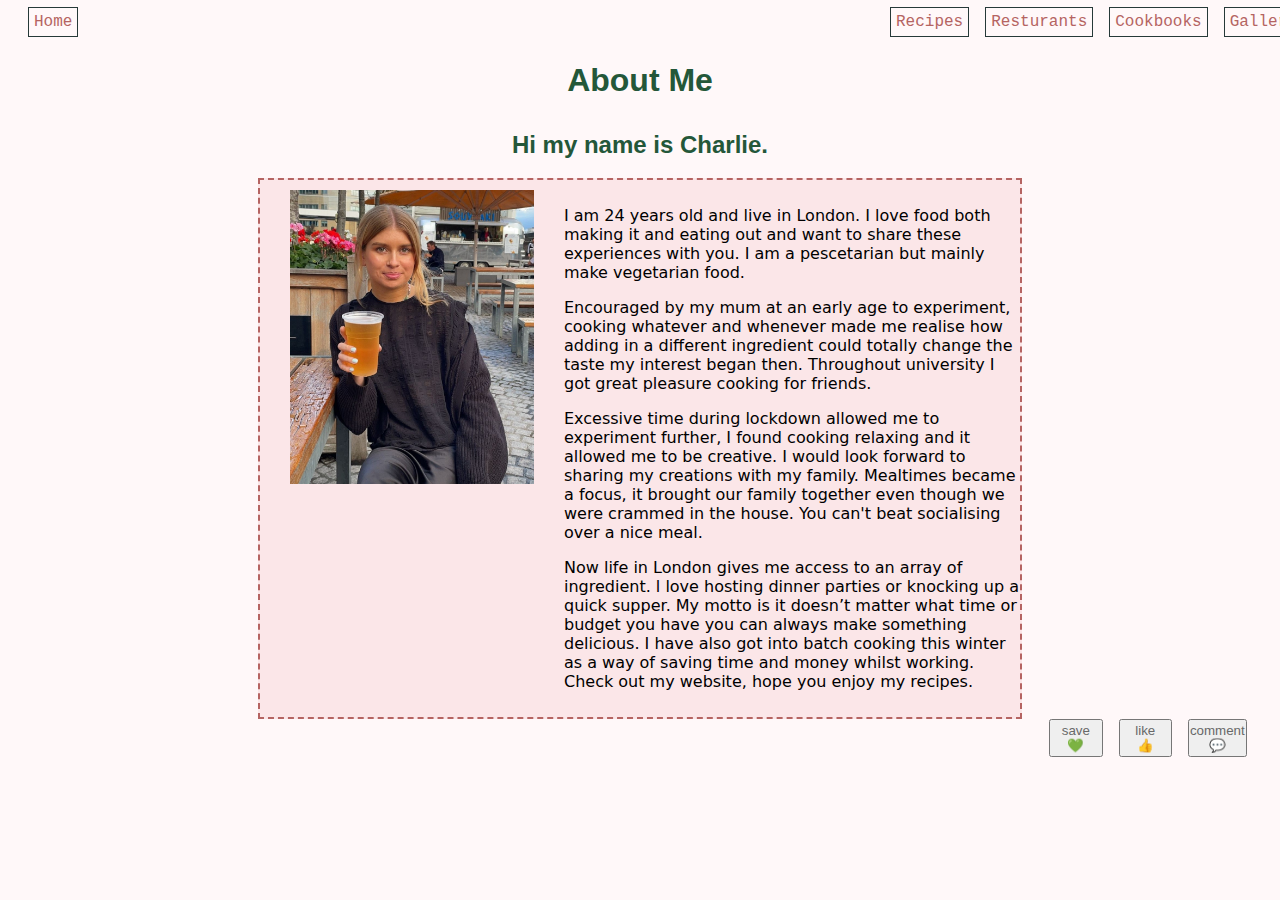
<file: about.html>
<!DOCTYPE html>
<html lang="en">

<head>
  <title>About-Chaz Cooks</title>
  <meta charset="UTF-8">
  <link href="styles.css" rel="stylesheet" type="text/css">
  <link rel="icon" href="images/chaz-cooks-logo.png">
</head>

<body>
  <!-- Navigation Bar -->
  <nav>
    <div id="navGrid">
      <div class="navElement">
        <a class="navLink" href="index.html">Home</a>
      </div>
      <div class="navElement" id="rightNav">
        <a class="navLink" href="recipes.html">Recipes</a>
      </div>
      <div class="navElement">
        <a class="navLink" href="resturants.html">Resturants</a>
      </div>
      <div class="navElement">
        <a class="navLink" href="cookbooks.html">Cookbooks</a>
      </div>
      <div class="navElement">
        <a class="navLink" href="gallery.html">Gallery</a>
      </div>
      <div class="navElement">
        <a class="navLink" href="saveForLater.html">Saved</a>
      </div>
    </div>
  </nav>
  <!-- Page Heading -->
  <h1 id="heading">About Me</h1>
  <h2>Hi my name is Charlie.</h2>
  <!-- Main Body -->
  <main>
    <div class="aboutGrid">
      <div class="aboutSection">
        <img id="aboutImg" src="images/me1.jpg" alt="Charlie">
      </div>
      <div class="aboutSection" id="aboutMain">
        <p>
          I am 24 years old and live in London. I love food both making it and
          eating out and want to share these experiences with you. I am a
          pescetarian but mainly make vegetarian food.
        </p>

        <p>
          Encouraged by my mum at an early age to experiment, cooking whatever
          and whenever made me realise how adding in a different ingredient
          could totally change the taste my interest began then. Throughout
          university I got great pleasure cooking for friends.
        </p>
        <p>
          Excessive time during lockdown allowed me to experiment further, I
          found cooking relaxing and it allowed me to be creative. I would
          look forward to sharing my creations with my family. Mealtimes
          became a focus, it brought our family together even though we were
          crammed in the house. You can't beat socialising over a nice meal.
        </p>
        <p>
          Now life in London gives me access to an array of ingredient. l love
          hosting dinner parties or knocking up a quick supper. My motto is it
          doesn’t matter what time or budget you have you can always make
          something delicious. I have also got into batch cooking this winter
          as a way of saving time and money whilst working. Check out my
          website, hope you enjoy my recipes.
        </p>
      </div>
    </div>
  </main>
  <div id="buttonGrid">
    <button id="saveButton" type="submit" onclick="savePage()">
      save
      <br>💚
    </button>
    <button id="likeButton" type="submit">
      like
      <br>👍
    </button>
    <button id="commentButton" type="submit" onclick="displayCommentOption()">
      comment
      <br>💬
    </button>
  </div>
  <div id="hiddenForm">
    <form id="commentForm">
      <label class="commentsLabel">Name</label><input type="text" name="nameOfUser" id="nameOfUser" required>
      <label class="commentsLabel">Comment</label><input type="text" name="userComment" id="userComment" required>
      <button type="submit" onclick="saveComment()">Add comment</button>
    </form>
  </div>
  <div>
    <table id="commentsTable"></table>
  </div>
  <script src="myScript.js"></script>
</body>

</html>
</file>
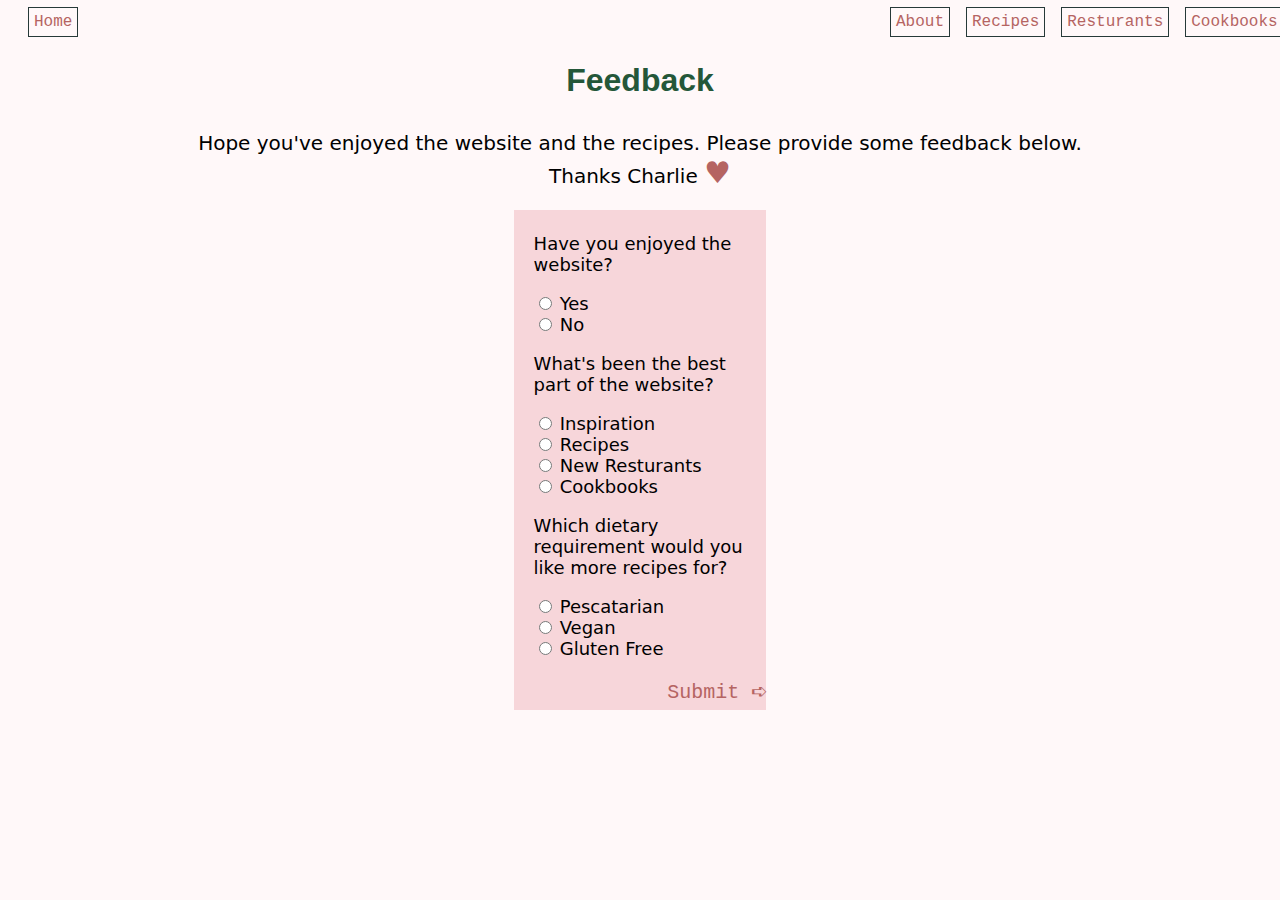
<file: feedbackForm.html>
<!-- Ideally would like this to be a popup form on the homepage -->

<!DOCTYPE html>
<html lang="en">

<head>
  <title>Chaz Cooks-Feedback</title>
  <meta charset="UTF-8">
  <link href="styles.css" rel="stylesheet" type="text/css">
  <link rel="icon" href="images/chaz-cooks-logo.png">
</head>

<body>
  <!-- Navigation -->
  <nav>
    <div id="navGrid">
      <div class="navElement">
        <a class="navLink" href="index.html">Home</a>
      </div>
      <div class="navElement" id="rightNav">
        <a class="navLink" href="about.html">About</a>
      </div>
      <div class="navElement">
        <a class="navLink" href="recipes.html">Recipes</a>
      </div>
      <div class="navElement">
        <a class="navLink" href="resturants.html">Resturants</a>
      </div>
      <div class="navElement">
        <a class="navLink" href="cookbooks.html">Cookbooks</a>
      </div>
      <div class="navElement">
        <a class="navLink" href="gallery.html">Gallery</a>
      </div>
    </div>
  </nav>

  <h1>Feedback</h1>
  <p id="feedbackPara">
    Hope you've enjoyed the website and the recipes. Please provide some
    feedback below. <br>Thanks Charlie
    <span style="color: #b56462; font-size: 30px">♥</span>
  </p>
  <form class="radioForm" action="/action_page.php">
    <p class="radioCaption">Have you enjoyed the website?</p>
    <input type="radio">
    <label>Yes</label><br>
    <input type="radio">
    <label>No</label><br>
    <p class="radioCaption">What's been the best part of the website?</p>
    <input type="radio">
    <label>Inspiration</label><br>
    <input type="radio">
    <label>Recipes</label><br>
    <input type="radio">
    <label>New Resturants</label><br>
    <input type="radio">
    <label>Cookbooks</label><br>
    <p class="radioCaption">
      Which dietary requirement would you like more recipes for?
    </p>
    <input type="radio">
    <label>Pescatarian</label><br>
    <input type="radio">
    <label>Vegan</label><br>
    <input type="radio"> <label>Gluten Free</label><br>
    <br>
    <input id="submitButton" type="button" value="Submit ➪" onclick="feedbackAlert()">
  </form>
  <script src="myScript.js"></script>
</body>

</html>
</file>
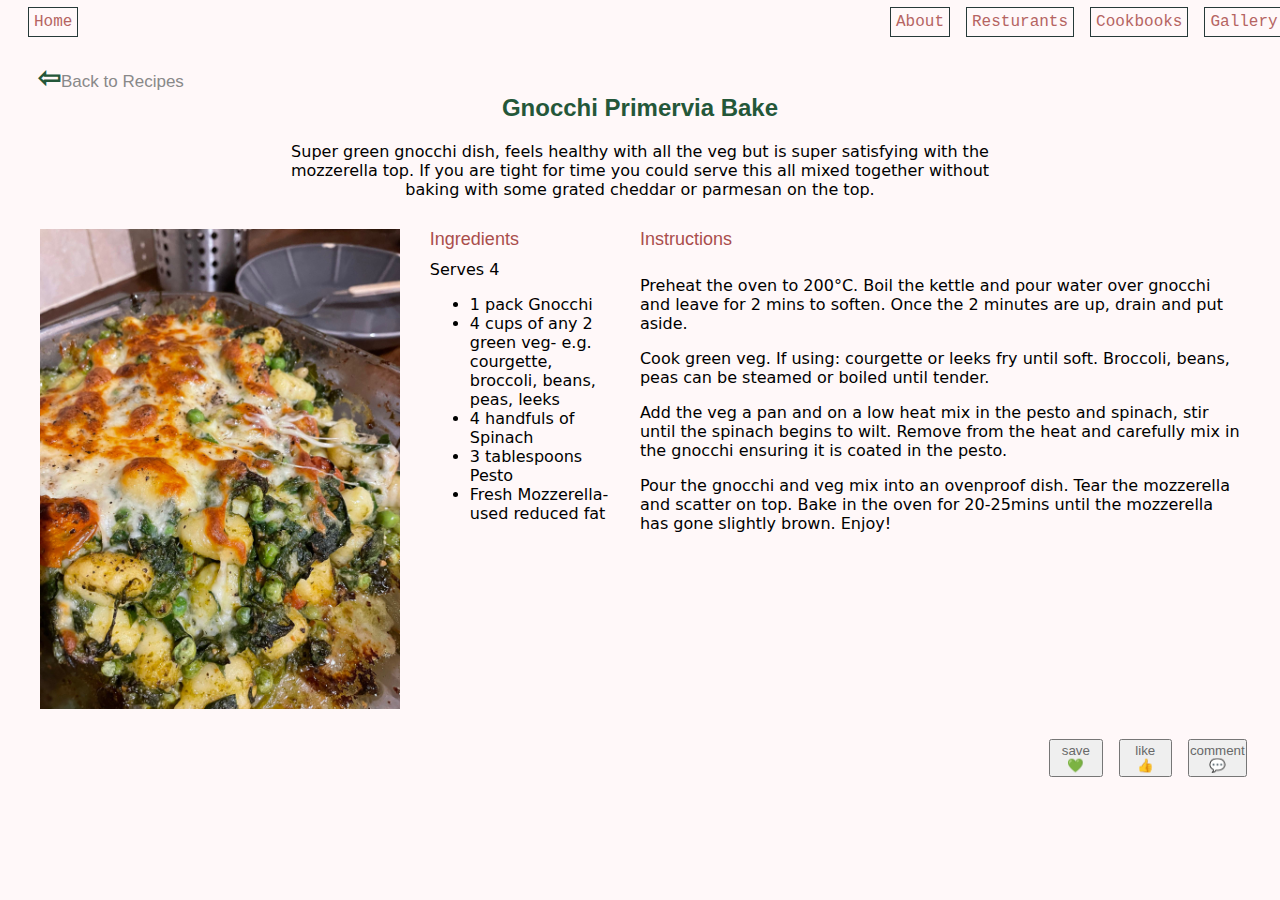
<file: gnocchiPrimavera.html>
<!DOCTYPE html>
<html lang="en">

<head>
  <title>Gnocchi Primervia Bake- ChazCooks</title>
  <meta charset="UTF-8">
  <link href="styles.css" rel="stylesheet" type="text/css">
  <link rel="icon" href="images/chaz-cooks-logo.png">
</head>

<body onload="loadPage()">
  <!-- Navigation -->
  <nav>
    <div id="navGrid">
      <div class="navElement">
        <a class="navLink" href="index.html">Home</a>
      </div>
      <div class="navElement" id="rightNav">
        <a class="navLink" href="about.html">About</a>
      </div>
      <div class="navElement">
        <a class="navLink" href="resturants.html">Resturants</a>
      </div>
      <div class="navElement">
        <a class="navLink" href="cookbooks.html">Cookbooks</a>
      </div>
      <div class="navElement">
        <a class="navLink" href="gallery.html">Gallery</a>
      </div>
      <div class="navElement">
        <a class="navLink" href="saveForLater.html">Saved</a>
      </div>
    </div>
    <div class="back2Recipes">
      <a id="backArrow" href="recipes.html">⇦</a>Back to Recipes
    </div>
  </nav>

  <!-- Heading -->
  <h2 id="heading">Gnocchi Primervia Bake</h2>
  <!-- Main -->
  <main>
    <p id="introPara">
      Super green gnocchi dish, feels healthy with all the veg but is super
      satisfying with the mozzerella top. If you are tight for time you could
      serve this all mixed together without baking with some grated cheddar or
      parmesan on the top.
    </p>
    <div class="instructionsGrid">
      <div>
        <img class="recipeImagePage" alt="Gnocchi Primervia- baked gnocchi with green veg and mozzerella"
          src="images/IMG-20221203-WA0048.jpg">
      </div>
      <div class="recipePart1">
        <div class="recipePageHeading">Ingredients</div>
        <div>Serves 4</div>
        <ul>
          <li>1 pack Gnocchi</li>
          <li>
            4 cups of any 2 green veg- e.g. courgette, broccoli, beans, peas,
            leeks
          </li>
          <li>4 handfuls of Spinach</li>
          <li>3 tablespoons Pesto</li>
          <li>Fresh Mozzerella- used reduced fat</li>
        </ul>
      </div>

      <div class="recipePart2">
        <div class="recipePageHeading">Instructions</div>
        <p>
          Preheat the oven to 200°C. Boil the kettle and pour water over
          gnocchi and leave for 2 mins to soften. Once the 2 minutes are up,
          drain and put aside.
        </p>

        <p>
          Cook green veg. If using: courgette or leeks fry until soft.
          Broccoli, beans, peas can be steamed or boiled until tender.
        </p>
        Add the veg a pan and on a low heat mix in the pesto and spinach, stir
        until the spinach begins to wilt. Remove from the heat and carefully
        mix in the gnocchi ensuring it is coated in the pesto.
        <p>
          Pour the gnocchi and veg mix into an ovenproof dish. Tear the
          mozzerella and scatter on top. Bake in the oven for 20-25mins until
          the mozzerella has gone slightly brown. Enjoy!
        </p>
      </div>
    </div>
  </main>
  <div id="buttonGrid">
    <button id="saveButton" type="submit" onclick="savePage()">
      save
      <br>💚
    </button>
    <button id="likeButton" type="submit">
      like
      <br>👍
    </button>
    <button id="commentButton" type="submit" onclick="displayCommentOption()">
      comment
      <br>💬
    </button>
  </div>
  <div id="hiddenForm">
    <form id="commentForm">
      <label class="commentsLabel">Name</label><input type="text" name="nameOfUser" id="nameOfUser" required>
      <label class="commentsLabel">Comment</label><input type="text" name="userComment" id="userComment" required>
      <button type="submit" onclick="saveComment()">Add comment</button>
    </form>
  </div>
  <div>
    <table id="commentsTable"></table>
  </div>
  <script src="myScript.js"></script>
</body>

</html>
</file>
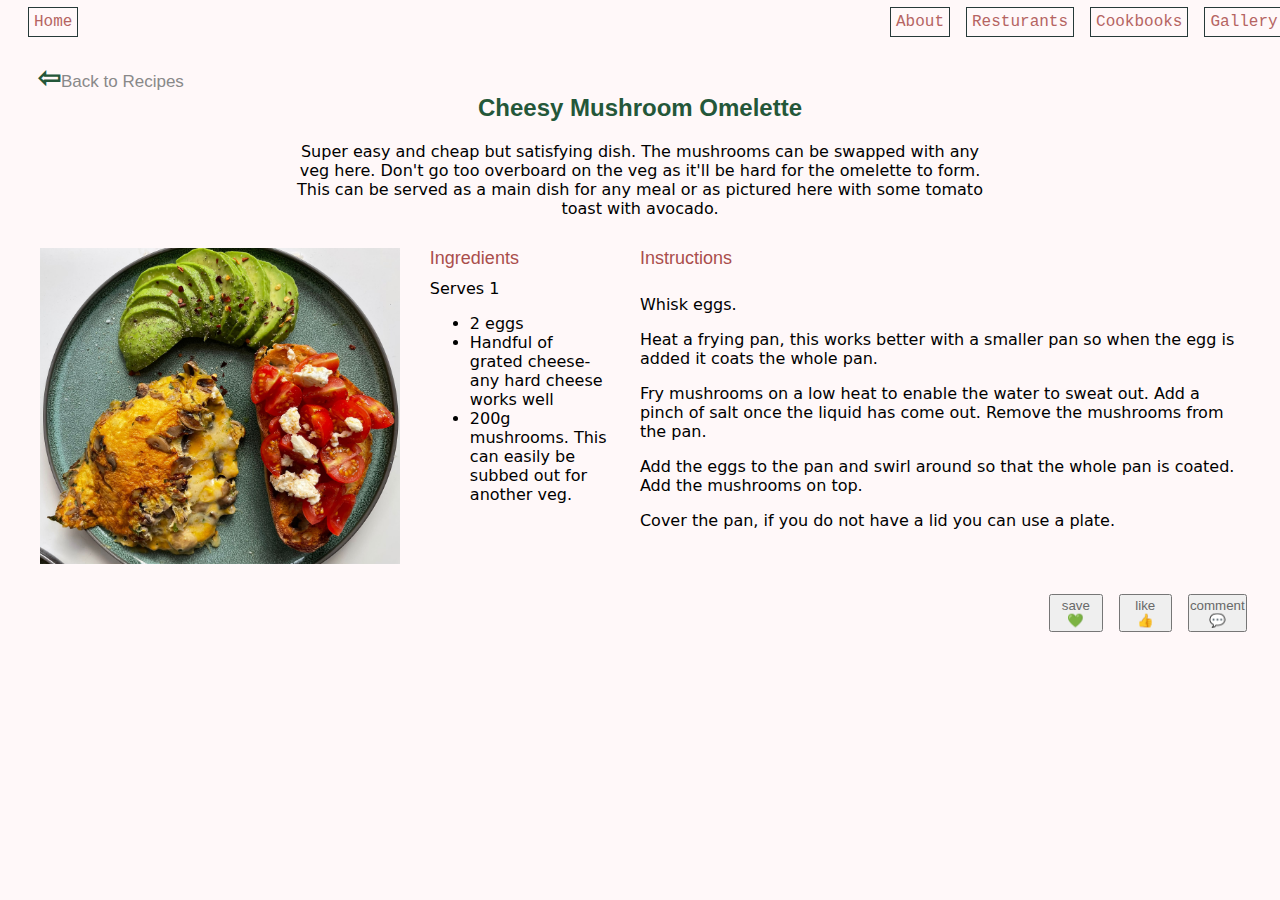
<file: omelette.html>
<!DOCTYPE html>
<html lang="en">

<head>
  <title>Omelette-ChazCooks</title>
  <meta charset="UTF-8">
  <link href="styles.css" rel="stylesheet" type="text/css">
  <link rel="icon" href="images/chaz-cooks-logo.png">
</head>

<body>
  <!-- Navigation -->

  <nav>
    <div id="navGrid">
      <div class="navElement">
        <a class="navLink" href="index.html">Home</a>
      </div>
      <div class="navElement" id="rightNav">
        <a class="navLink" href="about.html">About</a>
      </div>
      <div class="navElement">
        <a class="navLink" href="resturants.html">Resturants</a>
      </div>
      <div class="navElement">
        <a class="navLink" href="cookbooks.html">Cookbooks</a>
      </div>
      <div class="navElement">
        <a class="navLink" href="gallery.html">Gallery</a>
      </div>
      <div class="navElement">
        <a class="navLink" href="saveForLater.html">Saved</a>
      </div>
    </div>
    <div class="back2Recipes">
      <a id="backArrow" href="recipes.html">⇦</a>Back to Recipes
    </div>
  </nav>
  <!-- Heading -->
  <h2 id="heading">Cheesy Mushroom Omelette</h2>
  <!-- Main Body -->
  <main>
    <p id="introPara">
      Super easy and cheap but satisfying dish. The mushrooms can be swapped
      with any veg here. Don't go too overboard on the veg as it'll be hard
      for the omelette to form. This can be served as a main dish for any meal
      or as pictured here with some tomato toast with avocado.
    </p>
    <div class="instructionsGrid">
      <div>
        <img class="recipeImagePage" alt="Cheesy Mushroom Omelette with some Tomato Toast and Avocado"
          src="images/IMG-20221203-WA0071.jpg">
      </div>
      <div class="recipePart1">
        <div class="recipePageHeading">Ingredients</div>
        <div>Serves 1</div>
        <ul>
          <li>2 eggs</li>
          <li>Handful of grated cheese- any hard cheese works well</li>
          <li>
            200g mushrooms. This can easily be subbed out for another veg.
          </li>
        </ul>
      </div>
      <div class="recipePart2">
        <div class="recipePageHeading">Instructions</div>
        <p>Whisk eggs.</p>
        <p>
          Heat a frying pan, this works better with a smaller pan so when the
          egg is added it coats the whole pan.
        </p>
        <p>
          Fry mushrooms on a low heat to enable the water to sweat out. Add a
          pinch of salt once the liquid has come out. Remove the mushrooms
          from the pan.
        </p>
        <p>
          Add the eggs to the pan and swirl around so that the whole pan is
          coated. Add the mushrooms on top.
        </p>
        <p>Cover the pan, if you do not have a lid you can use a plate.</p>
      </div>
    </div>
  </main>
  <div id="buttonGrid">
    <button id="saveButton" type="submit" onclick="savePage()">
      save
      <br>💚
    </button>
    <button id="likeButton" type="submit">
      like
      <br>👍
    </button>
    <button id="commentButton" type="submit" onclick="displayCommentOption()">
      comment
      <br>💬
    </button>
  </div>
  <div id="hiddenForm">
    <form id="commentForm">
      <label class="commentsLabel">Name</label><input type="text" name="nameOfUser" id="nameOfUser" required>
      <label class="commentsLabel">Comment</label><input type="text" name="userComment" id="userComment" required>
      <button type="submit" onclick="saveComment()">Add comment</button>
    </form>
  </div>
  <div>
    <table id="commentsTable"></table>
  </div>
  <script src="myScript.js"></script>
</body>

</html>
</file>
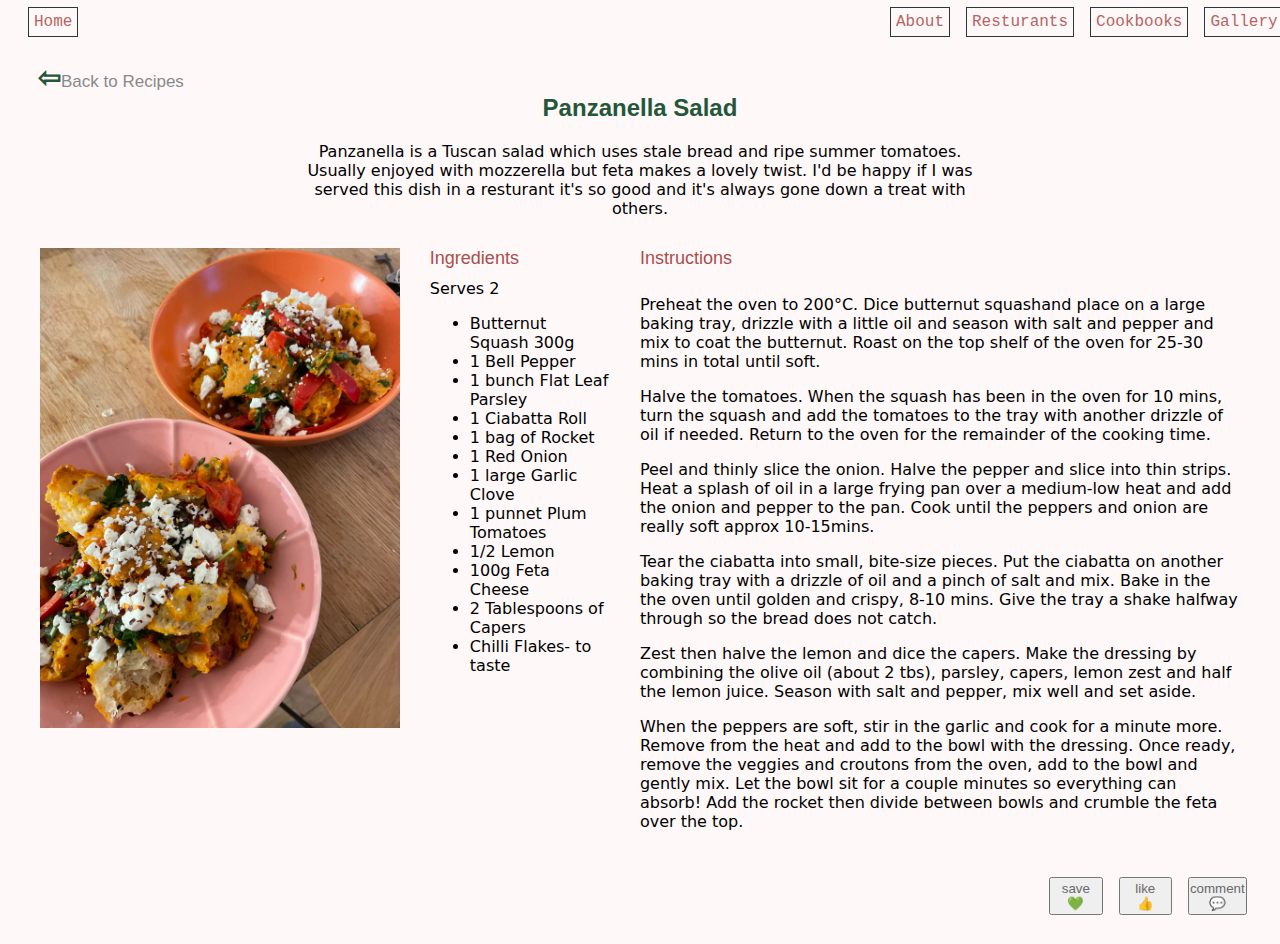
<file: panzanellaRecipe.html>
<!DOCTYPE html>
<html lang="en">

<head>
  <title>Recipes-ChazCooks</title>
  <meta charset="UTF-8">
  <link href="styles.css" rel="stylesheet" type="text/css">
  <link rel="icon" href="images/chaz-cooks-logo.png">
</head>

<body>
  <!-- Navigation -->
  <nav>
    <div id="navGrid">
      <div class="navElement">
        <a class="navLink" href="index.html">Home</a>
      </div>
      <div class="navElement" id="rightNav">
        <a class="navLink" href="about.html">About</a>
      </div>
      <div class="navElement">
        <a class="navLink" href="resturants.html">Resturants</a>
      </div>
      <div class="navElement">
        <a class="navLink" href="cookbooks.html">Cookbooks</a>
      </div>
      <div class="navElement">
        <a class="navLink" href="gallery.html">Gallery</a>
      </div>
      <div class="navElement">
        <a class="navLink" href="saveForLater.html">Saved</a>
      </div>
    </div>
    <div class="back2Recipes">
      <a id="backArrow" href="recipes.html">⇦</a>Back to Recipes
    </div>
  </nav>
  <!-- Heading -->
  <h2 id="heading">Panzanella Salad</h2>
  <!-- Main -->
  <main>
    <p id="introPara">
      Panzanella is a Tuscan salad which uses stale bread and ripe summer
      tomatoes. Usually enjoyed with mozzerella but feta makes a lovely twist.
      I'd be happy if I was served this dish in a resturant it's so good and
      it's always gone down a treat with others.
    </p>
    <div class="instructionsGrid">
      <div>
        <img class="recipeImagePage" alt="Panzanella Salad in a Bowl" src="images/IMG-20221203-WA0051.jpg">
      </div>
      <div class="recipePart1">
        <div class="recipePageHeading">Ingredients</div>
        <div>Serves 2</div>
        <ul>
          <li>Butternut Squash 300g</li>
          <li>1 Bell Pepper</li>
          <li>1 bunch Flat Leaf Parsley</li>
          <li>1 Ciabatta Roll</li>
          <li>1 bag of Rocket</li>
          <li>1 Red Onion</li>
          <li>1 large Garlic Clove</li>
          <li>1 punnet Plum Tomatoes</li>
          <li>1/2 Lemon</li>
          <li>100g Feta Cheese</li>
          <li>2 Tablespoons of Capers</li>
          <li>Chilli Flakes- to taste</li>
        </ul>
      </div>
      <div class="recipePart2">
        <div class="recipePageHeading">Instructions</div>
        <p>
          Preheat the oven to 200°C. Dice butternut squashand place on a large
          baking tray, drizzle with a little oil and season with salt and
          pepper and mix to coat the butternut. Roast on the top shelf of the
          oven for 25-30 mins in total until soft.
        </p>
        <p>
          Halve the tomatoes. When the squash has been in the oven for 10
          mins, turn the squash and add the tomatoes to the tray with another
          drizzle of oil if needed. Return to the oven for the remainder of
          the cooking time.
        </p>
        <p>
          Peel and thinly slice the onion. Halve the pepper and slice into
          thin strips. Heat a splash of oil in a large frying pan over a
          medium-low heat and add the onion and pepper to the pan. Cook until
          the peppers and onion are really soft approx 10-15mins.
        </p>

        <p>
          Tear the ciabatta into small, bite-size pieces. Put the ciabatta on
          another baking tray with a drizzle of oil and a pinch of salt and
          mix. Bake in the the oven until golden and crispy, 8-10 mins. Give
          the tray a shake halfway through so the bread does not catch.
        </p>

        <p>
          Zest then halve the lemon and dice the capers. Make the dressing by
          combining the olive oil (about 2 tbs), parsley, capers, lemon zest
          and half the lemon juice. Season with salt and pepper, mix well and
          set aside.
        </p>

        <p>
          When the peppers are soft, stir in the garlic and cook for a minute
          more. Remove from the heat and add to the bowl with the dressing.
          Once ready, remove the veggies and croutons from the oven, add to
          the bowl and gently mix. Let the bowl sit for a couple minutes so
          everything can absorb! Add the rocket then divide between bowls and
          crumble the feta over the top.
        </p>
      </div>
    </div>
  </main>
  <div id="buttonGrid">
    <button id="saveButton" type="submit" onclick="savePage()">
      save
      <br>💚
    </button>
    <button id="likeButton" type="submit">
      like
      <br>👍
    </button>
    <button id="commentButton" type="submit" onclick="displayCommentOption()">
      comment
      <br>💬
    </button>
  </div>
  <div id="hiddenForm">
    <form id="commentForm">
      <label class="commentsLabel">Name</label><input type="text" name="nameOfUser" id="nameOfUser" required>
      <label class="commentsLabel">Comment</label><input type="text" name="userComment" id="userComment" required>
      <button type="submit" onclick="saveComment()">Add comment</button>
    </form>
  </div>
  <div>
    <table id="commentsTable"></table>
  </div>
  <script src="myScript.js"></script>
</body>

</html>
</file>
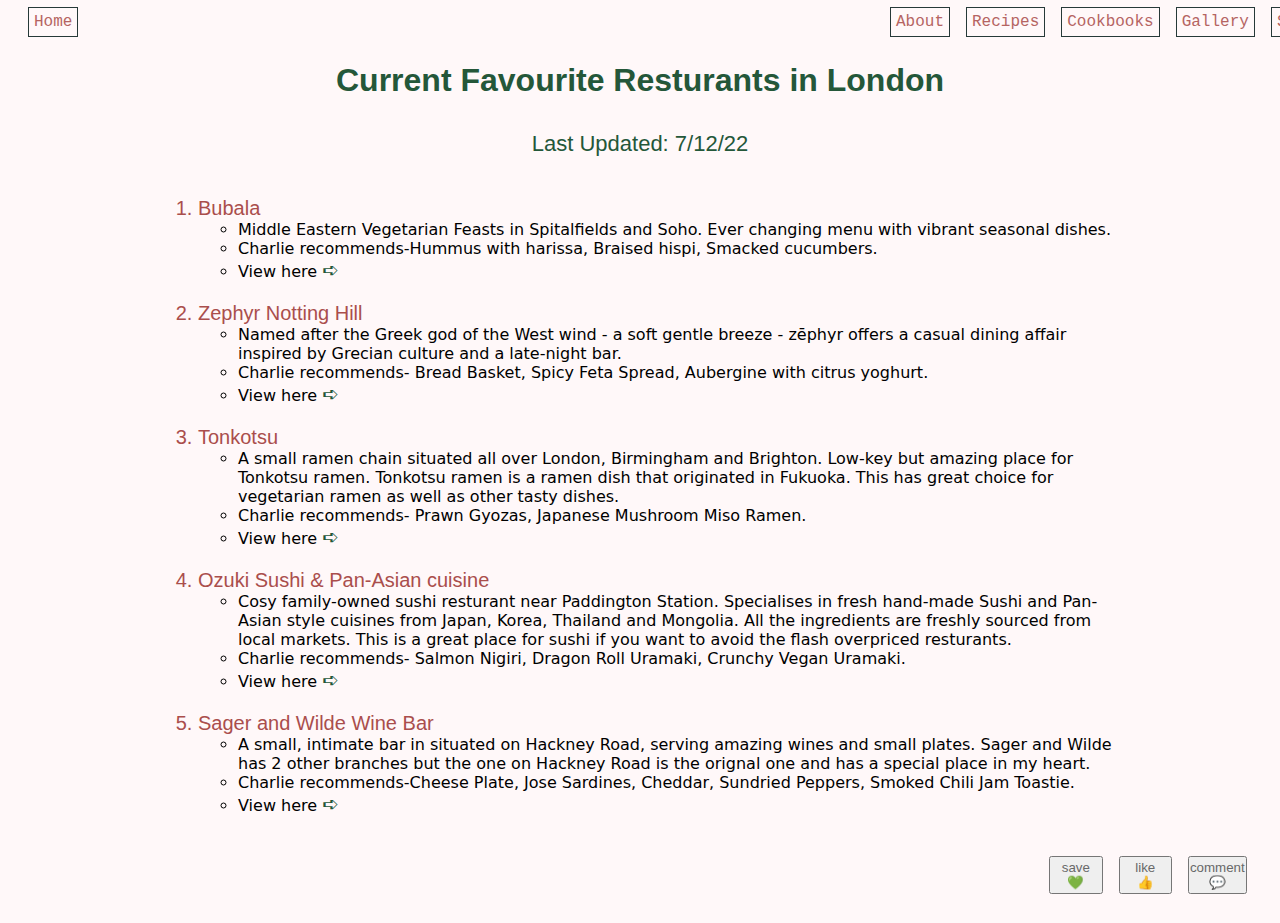
<file: resturants.html>
<!DOCTYPE html>
<html lang="en">

<head>
  <title>Resturants-ChazCooks</title>
  <meta charset="UTF-8">
  <link href="styles.css" rel="stylesheet" type="text/css">
  <link rel="icon" href="images/chaz-cooks-logo.png">
</head>

<body>
  <!-- Navigation -->
  <nav>
    <div id="navGrid">
      <div class="navElement">
        <a class="navLink" href="index.html">Home</a>
      </div>
      <div class="navElement" id="rightNav">
        <a class="navLink" href="about.html">About</a>
      </div>
      <div class="navElement">
        <a class="navLink" href="recipes.html">Recipes</a>
      </div>
      <div class="navElement">
        <a class="navLink" href="cookbooks.html">Cookbooks</a>
      </div>
      <div class="navElement">
        <a class="navLink" href="gallery.html">Gallery</a>
      </div>
      <div class="navElement">
        <a class="navLink" href="saveForLater.html">Saved</a>
      </div>
    </div>
  </nav>
  <!-- Headings -->
  <h1 id="heading">Current Favourite Resturants in London</h1>
  <h3>Last Updated: 7/12/22</h3>
  <!-- Main Resturants List -->
  <main>
    <ol class="resturantsList">
      <li class="resturantName">
        Bubala
        <ul class="resturantInfo">
          <li>
            Middle Eastern Vegetarian Feasts in Spitalfields and Soho. Ever
            changing menu with vibrant seasonal dishes.
          </li>
          <li>
            Charlie recommends-Hummus with harissa, Braised hispi, Smacked
            cucumbers.
          </li>
          <li>
            View here
            <a class="resturantLink" target="_blank" href="https://bubala.co.uk/">➪</a>
          </li>
        </ul>
      </li>
      <li class="resturantName">
        Zephyr Notting Hill
        <ul class="resturantInfo">
          <li>
            Named after the Greek god of the West wind - a soft gentle breeze
            - zēphyr offers a casual dining affair inspired by Grecian culture
            and a late-night bar.
          </li>
          <li>
            Charlie recommends- Bread Basket, Spicy Feta Spread, Aubergine
            with citrus yoghurt.
          </li>
          <li>
            View here
            <a class="resturantLink" target="_blank" href="https://www.zephyr.london/">➪</a>
          </li>
        </ul>
      </li>
      <li class="resturantName">
        Tonkotsu
        <ul class="resturantInfo">
          <li>
            A small ramen chain situated all over London, Birmingham and
            Brighton. Low-key but amazing place for Tonkotsu ramen. Tonkotsu
            ramen is a ramen dish that originated in Fukuoka. This has great
            choice for vegetarian ramen as well as other tasty dishes.
          </li>
          <li>
            Charlie recommends- Prawn Gyozas, Japanese Mushroom Miso Ramen.
          </li>
          <li>
            View here
            <a class="resturantLink" target="_blank" href="https://tonkotsu.co.uk/">➪</a>
          </li>
        </ul>
      </li>
      <li class="resturantName">
        Ozuki Sushi & Pan-Asian cuisine
        <ul class="resturantInfo">
          <li>
            Cosy family-owned sushi resturant near Paddington Station.
            Specialises in fresh hand-made Sushi and Pan-Asian style cuisines
            from Japan, Korea, Thailand and Mongolia. All the ingredients are
            freshly sourced from local markets. This is a great place for
            sushi if you want to avoid the flash overpriced resturants.
          </li>
          <li>
            Charlie recommends- Salmon Nigiri, Dragon Roll Uramaki, Crunchy
            Vegan Uramaki.
          </li>
          <li>
            View here
            <a class="resturantLink" target="_blank" href="https://ozuki.uk/menus">➪</a>
          </li>
        </ul>
      </li>
      <li class="resturantName">
        Sager and Wilde Wine Bar
        <ul class="resturantInfo">
          <li>
            A small, intimate bar in situated on Hackney Road, serving amazing
            wines and small plates. Sager and Wilde has 2 other branches but
            the one on Hackney Road is the orignal one and has a special place
            in my heart.
          </li>
          <li>
            Charlie recommends-Cheese Plate, Jose Sardines, Cheddar, Sundried
            Peppers, Smoked Chili Jam Toastie.
          </li>
          <li>
            View here
            <a class="resturantLink" target="_blank" href="https://www.sagerandwilde.com/hackney-road">➪</a>
          </li>
        </ul>
      </li>
    </ol>
  </main>
  <div id="buttonGrid">
    <button id="saveButton" type="submit" onclick="savePage()">
      save
      <br>💚
    </button>
    <button id="likeButton" type="submit">
      like
      <br>👍
    </button>
    <button id="commentButton" type="submit" onclick="displayCommentOption()">
      comment
      <br>💬
    </button>
  </div>
  <div id="hiddenForm">
    <form id="commentForm">
      <label class="commentsLabel">Name</label><input type="text" name="nameOfUser" id="nameOfUser" required>
      <label class="commentsLabel">Comment</label><input type="text" name="userComment" id="userComment" required>
      <button type="submit" onclick="saveComment()">Add comment</button>
    </form>
  </div>
  <div>
    <table id="commentsTable"></table>
  </div>
  <script src="myScript.js"></script>
</body>

</html>
</file>
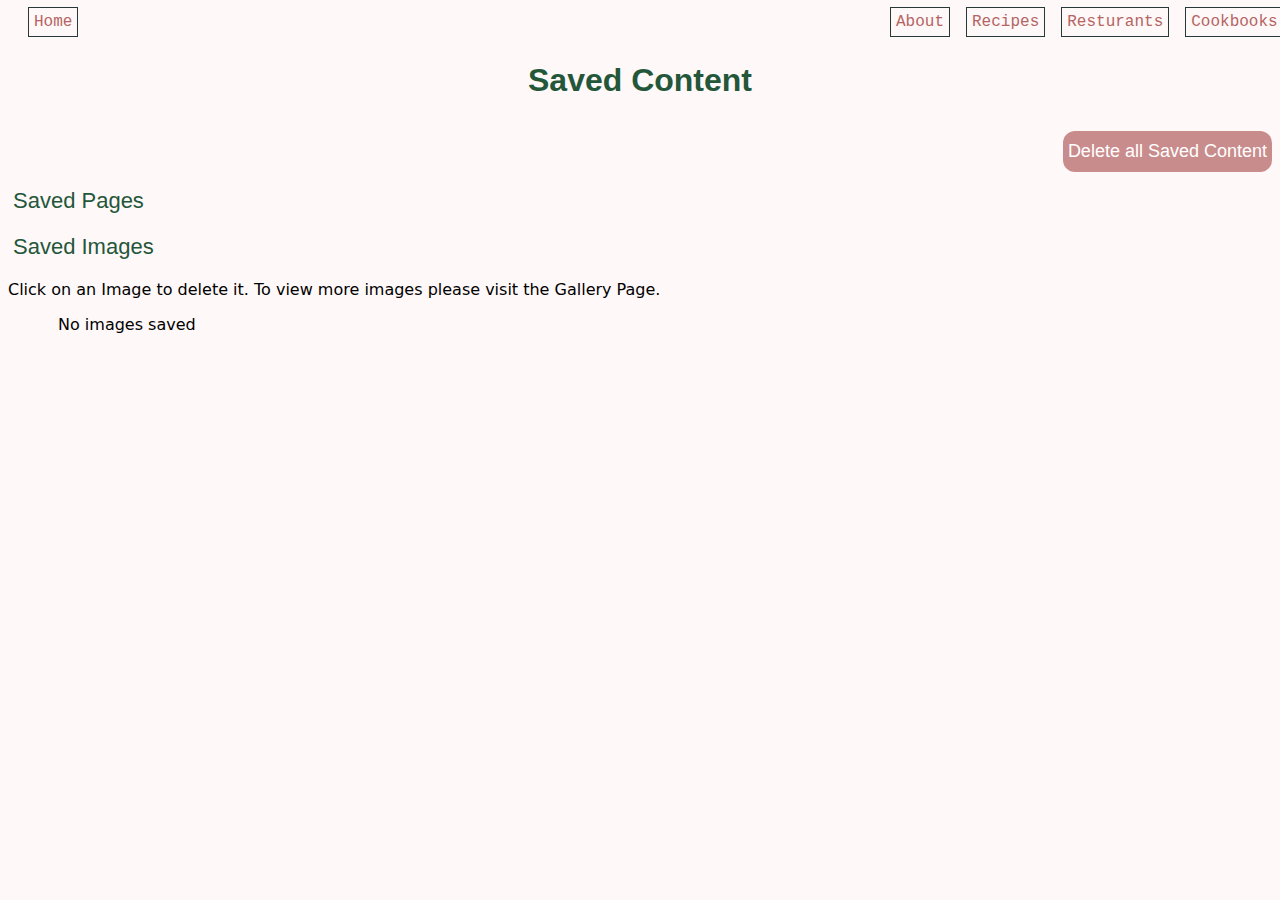
<file: saveForLater.html>
<!DOCTYPE html>
<html lang="en">

<head>
  <title>Saved- ChazCooks</title>
  <meta charset="UTF-8">
  <link href="styles.css" rel="stylesheet" type="text/css">
  <link rel="icon" href="images/chaz-cooks-logo.png">
</head>

<body onload="loadSaved()">
  <!-- Navigation -->
  <nav>
    <div id="navGrid">
      <div class="navElement">
        <a class="navLink" href="index.html">Home</a>
      </div>
      <div class="navElement" id="rightNav">
        <a class="navLink" href="about.html">About</a>
      </div>
      <div class="navElement">
        <a class="navLink" href="recipes.html">Recipes</a>
      </div>
      <div class="navElement">
        <a class="navLink" href="resturants.html">Resturants</a>
      </div>
      <div class="navElement">
        <a class="navLink" href="cookbooks.html">Cookbooks</a>
      </div>
      <div class="navElement">
        <a class="navLink" href="gallery.html">Gallery</a>
      </div>
    </div>
  </nav>

  <!-- Heading -->
  <h1>Saved Content</h1>
  <p style="text-align:right"><button id="clearSavedButton" onclick="clearPage()">Delete all Saved Content</button></p>

  <h3 style="text-align: left">Saved Pages</h3>
  <!-- Main -->
  <main>
    <ul id="savedPages"></ul>
    <h3 style="text-align: left">Saved Images</h3>
    <p>
      Click on an Image to delete it. To view more images please visit the
      Gallery Page.
    </p>
    <div id="savedImg"></div>
  </main>
  <script src="myScript.js"></script>
</body>

</html>
</file>
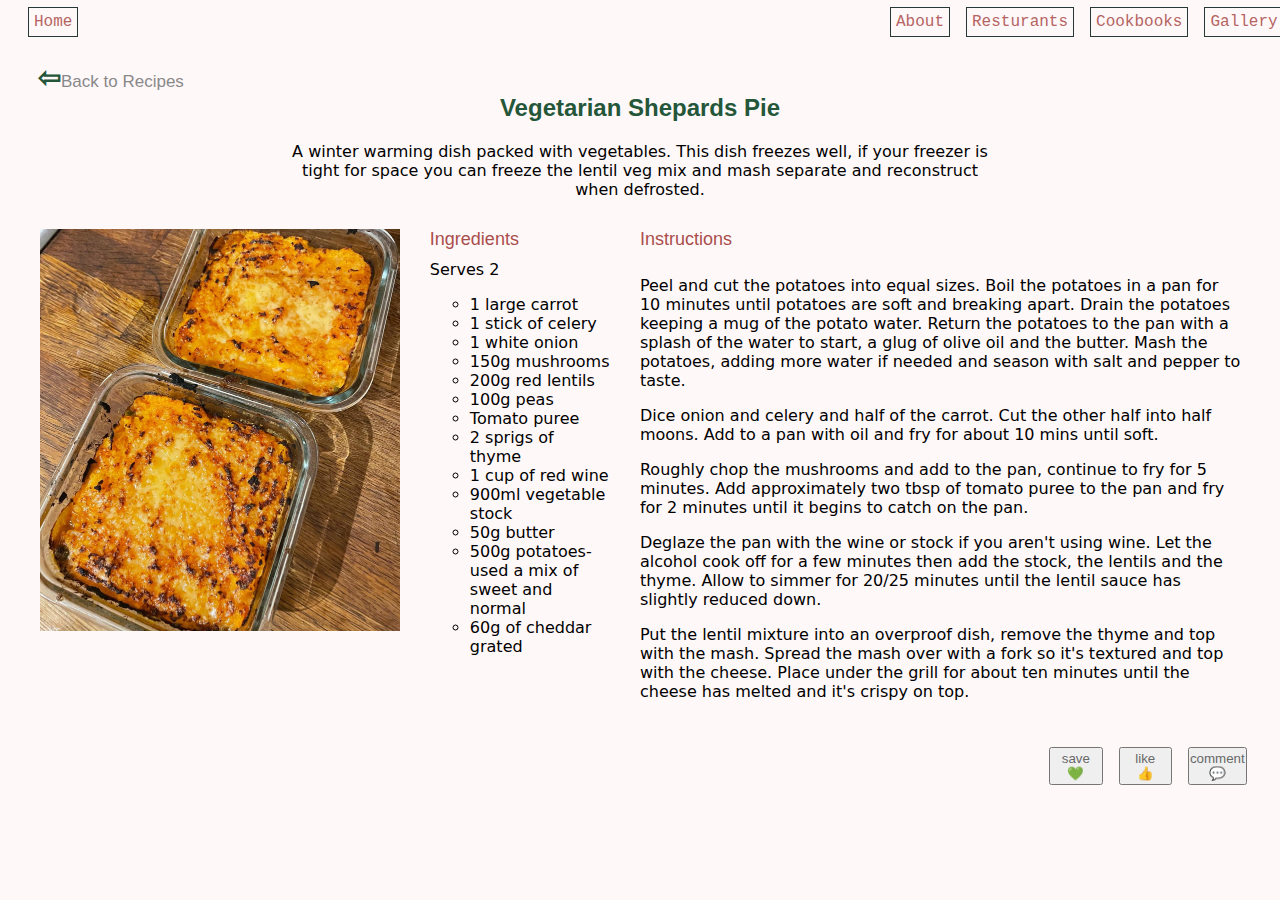
<file: shepardsPie.html>
<!DOCTYPE html>
<html lang="en">

<head>
  <title>Veggie Shepards-ChazCooks</title>
  <meta charset="UTF-8">
  <link href="styles.css" rel="stylesheet" type="text/css">
  <link rel="icon" href="images/chaz-cooks-logo.png">
</head>

<body>
  <!-- Navigation  -->
  <nav>
    <div id="navGrid">
      <div class="navElement">
        <a class="navLink" href="index.html">Home</a>
      </div>
      <div class="navElement" id="rightNav">
        <a class="navLink" href="about.html">About</a>
      </div>
      <div class="navElement">
        <a class="navLink" href="resturants.html">Resturants</a>
      </div>
      <div class="navElement">
        <a class="navLink" href="cookbooks.html">Cookbooks</a>
      </div>
      <div class="navElement">
        <a class="navLink" href="gallery.html">Gallery</a>
      </div>
      <div class="navElement">
        <a class="navLink" href="saveForLater.html">Saved</a>
      </div>
    </div>
    <div class="back2Recipes">
      <a id="backArrow" href="recipes.html">⇦</a>Back to Recipes
    </div>
  </nav>
  <!-- Heading -->
  <h2 id="heading">Vegetarian Shepards Pie</h2>
  <!-- Main -->
  <main>
    <p id="introPara">
      A winter warming dish packed with vegetables. This dish freezes well, if
      your freezer is tight for space you can freeze the lentil veg mix and
      mash separate and reconstruct when defrosted.
    </p>
    <div class="instructionsGrid">
      <div>
        <img class="recipeImagePage" alt="Single portions of Vegetarian Shepards Pie"
          src="images/IMG-20221203-WA0020.jpg">
      </div>
      <div class="recipePart1">
        <div class="recipePageHeading">Ingredients</div>
        <div>Serves 2</div>
        <ul class="recipeList">
          <li>1 large carrot</li>
          <li>1 stick of celery</li>
          <li>1 white onion</li>
          <li>150g mushrooms</li>
          <li>200g red lentils</li>
          <li>100g peas</li>
          <li>Tomato puree</li>
          <li>2 sprigs of thyme</li>
          <li>1 cup of red wine</li>
          <li>900ml vegetable stock</li>
          <li>50g butter</li>
          <li>500g potatoes- used a mix of sweet and normal</li>
          <li>60g of cheddar grated</li>
        </ul>
      </div>
      <div class="recipePart2">
        <div class="recipePageHeading">Instructions</div>
        <p>
          Peel and cut the potatoes into equal sizes. Boil the potatoes in a
          pan for 10 minutes until potatoes are soft and breaking apart. Drain
          the potatoes keeping a mug of the potato water. Return the potatoes
          to the pan with a splash of the water to start, a glug of olive oil
          and the butter. Mash the potatoes, adding more water if needed and
          season with salt and pepper to taste.
        </p>
        <p>
          Dice onion and celery and half of the carrot. Cut the other half
          into half moons. Add to a pan with oil and fry for about 10 mins
          until soft.
        </p>
        <p>
          Roughly chop the mushrooms and add to the pan, continue to fry for 5
          minutes. Add approximately two tbsp of tomato puree to the pan and
          fry for 2 minutes until it begins to catch on the pan.
        </p>
        <p>
          Deglaze the pan with the wine or stock if you aren't using wine. Let
          the alcohol cook off for a few minutes then add the stock, the
          lentils and the thyme. Allow to simmer for 20/25 minutes until the
          lentil sauce has slightly reduced down.
        </p>
        <p>
          Put the lentil mixture into an overproof dish, remove the thyme and
          top with the mash. Spread the mash over with a fork so it's textured
          and top with the cheese. Place under the grill for about ten minutes
          until the cheese has melted and it's crispy on top.
        </p>
      </div>
    </div>
  </main>
  <div id="buttonGrid">
    <button id="saveButton" type="submit" onclick="savePage()">
      save
      <br>💚
    </button>
    <button id="likeButton" type="submit">
      like
      <br>👍
    </button>
    <button id="commentButton" type="submit" onclick="displayCommentOption()">
      comment
      <br>💬
    </button>
  </div>
  <div id="hiddenForm">
    <form id="commentForm">
      <label class="commentsLabel">Name</label><input type="text" name="nameOfUser" id="nameOfUser" required>
      <label class="commentsLabel">Comment</label><input type="text" name="userComment" id="userComment" required>
      <button type="submit" onclick="saveComment()">Add comment</button>
    </form>
  </div>
  <div>
    <table id="commentsTable"></table>
  </div>
  <script src="myScript.js"></script>
</body>

</html>
</file>
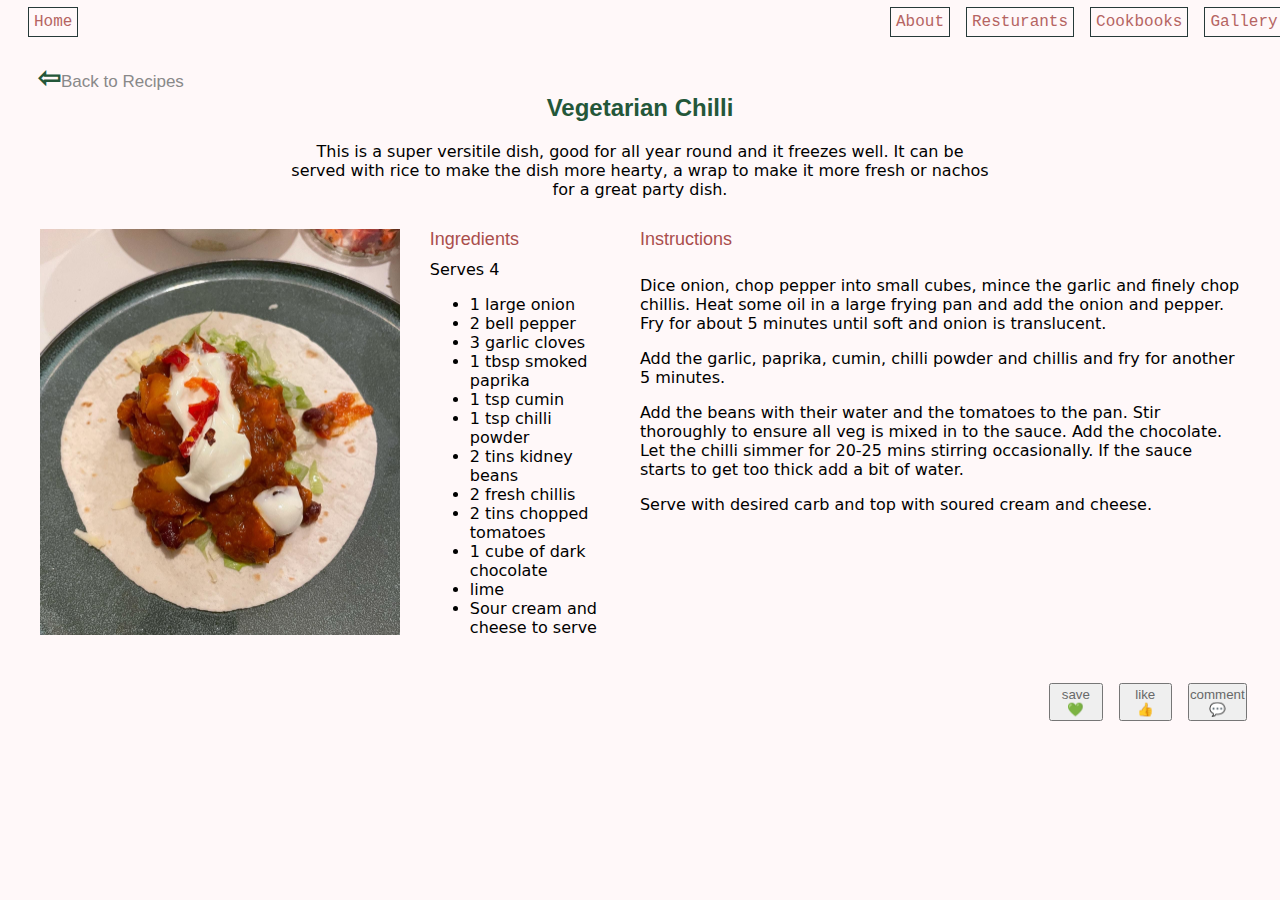
<file: veggieChilli.html>
<!DOCTYPE html>
<html lang="en">

<head>
  <title>Vegetarian Chilli-ChazCooks</title>
  <meta charset="UTF-8">
  <link href="styles.css" rel="stylesheet" type="text/css">
  <link rel="icon" href="images/chaz-cooks-logo.png">
</head>

<body>
  <!-- Navigation -->
  <nav>
    <div id="navGrid">
      <div class="navElement">
        <a class="navLink" href="index.html">Home</a>
      </div>
      <div class="navElement" id="rightNav">
        <a class="navLink" href="about.html">About</a>
      </div>
      <div class="navElement">
        <a class="navLink" href="resturants.html">Resturants</a>
      </div>
      <div class="navElement">
        <a class="navLink" href="cookbooks.html">Cookbooks</a>
      </div>
      <div class="navElement">
        <a class="navLink" href="gallery.html">Gallery</a>
      </div>
      <div class="navElement">
        <a class="navLink" href="saveForLater.html">Saved</a>
      </div>
    </div>
    <div class="back2Recipes">
      <a id="backArrow" href="recipes.html">⇦</a>Back to Recipes
    </div>
  </nav>

  <!-- Heading -->
  <h2 id="heading">Vegetarian Chilli</h2>
  <!-- Main -->
  <main>
    <p id="introPara">
      This is a super versitile dish, good for all year round and it freezes
      well. It can be served with rice to make the dish more hearty, a wrap to
      make it more fresh or nachos for a great party dish.
    </p>
    <div class="instructionsGrid">
      <div>
        <img class="recipeImagePage" alt="Vegetarian Chilli on a Wrap with Sour Cream and Lettuce"
          src="images/IMG-20221203-WA0026.jpg">
      </div>
      <div class="recipePart1">
        <div class="recipePageHeading">Ingredients</div>
        <div>Serves 4</div>
        <ul>
          <li>1 large onion</li>
          <li>2 bell pepper</li>
          <li>3 garlic cloves</li>
          <li>1 tbsp smoked paprika</li>
          <li>1 tsp cumin</li>
          <li>1 tsp chilli powder</li>
          <li>2 tins kidney beans</li>
          <li>2 fresh chillis</li>
          <li>2 tins chopped tomatoes</li>
          <li>1 cube of dark chocolate</li>
          <li>lime</li>
          <li>Sour cream and cheese to serve</li>
        </ul>
      </div>
      <div class="recipePart2">
        <div class="recipePageHeading">Instructions</div>
        <p>
          Dice onion, chop pepper into small cubes, mince the garlic and
          finely chop chillis. Heat some oil in a large frying pan and add the
          onion and pepper. Fry for about 5 minutes until soft and onion is
          translucent.
        </p>
        <p>
          Add the garlic, paprika, cumin, chilli powder and chillis and fry
          for another 5 minutes.
        </p>
        <p>
          Add the beans with their water and the tomatoes to the pan. Stir
          thoroughly to ensure all veg is mixed in to the sauce. Add the
          chocolate. Let the chilli simmer for 20-25 mins stirring
          occasionally. If the sauce starts to get too thick add a bit of
          water.
        </p>
        <p>Serve with desired carb and top with soured cream and cheese.</p>
      </div>
    </div>
  </main>
  <div id="buttonGrid">
    <button id="saveButton" type="submit" onclick="savePage()">
      save
      <br>💚
    </button>
    <button id="likeButton" type="submit">
      like
      <br>👍
    </button>
    <button id="commentButton" type="submit" onclick="displayCommentOption()">
      comment
      <br>💬
    </button>
  </div>
  <div id="hiddenForm">
    <form id="commentForm">
      <label class="commentsLabel">Name</label><input type="text" name="nameOfUser" id="nameOfUser" required>
      <label class="commentsLabel">Comment</label><input type="text" name="userComment" id="userComment" required>
      <button type="submit" onclick="saveComment()">Add comment</button>
    </form>
  </div>
  <div>
    <table id="commentsTable"></table>
  </div>
  <script src="myScript.js"></script>
</body>

</html>
</file>
<file: styles.css>
/* General */
body {
  font-family: Dejavu Sans, Arial, Verdana, sans-serif;

  background-color: rgb(255, 242, 243, 0.5);
}
h1 {
  text-align: center;
  color: #245739;
  padding: 10px;
}

h2 {
  color: #245739;
  margin-top: 0px;
}

h1,
h2,
h3 {
  font-family: Optima, Segoe, Segoe UI, Candara, Calibri, Arial, sans-serif;
}
h3 {
  font-weight: 500;
}

/* Navigation Bar on all Pages*/

#navGrid {
  display: flex;
  grid-template-columns: repeat(13, 0.5fr);
  max-width: 100%;
  margin-top: 1%;

  font-size: 1em;
  grid-column-gap: 1em;
  grid-auto-rows: 5%;
  text-align: center;
  font-family: Consolas, monaco, monospace;
  padding: 0px 20px;
}

#rightNav {
  margin-left: 65%;
}

.navLink {
  text-decoration: none;
  color: #b56462;
  border: #263938 solid 1px;
  padding: 5px;
  transition: all 150ms ease-in-out;
}

.navLink:hover {
  font-weight: bold;
  color: white;
  background-color: #869f77;
  border: #869f77 solid 1px;
}

/* 1. Home Page */
/*  */
/*  */

/* Text */
h3 {
  margin: 5px;
  margin-bottom: 20px;
  text-align: center;
  font-size: 22px;
  font-weight: 500;
  color: #245739;
}

.indexRecent {
  color: #7f3938;
  font-weight: 600;
}

/* Main Grid */
.indexGrid {
  padding: 20px;
  display: flex;
  margin: auto;
  max-width: 70%;
  grid-gap: 0px 0px;
}

.indexColumnLeft {
  flex: 50%;
  border-right: 1px grey solid;
}

.indexColumnRight {
  flex: 50%;
}

.indexEach {
  margin-bottom: 15px;
  padding: 15px;
  border-top: 1px grey solid;
}

.indexEach2 {
  margin-bottom: 15px;
  padding: 15px;
  border-top: 1px grey solid;
}

/* Links */

.indexLink {
  font-family: Consolas, monaco, monospace;
  color: #aa4e4c;
  text-decoration: none;
  font-size: 18px;
  font-weight: 400;
  transition: all 150ms ease-in-out;
}

.arrow {
  font-size: 25px;
}

.indexLink:hover {
  color: #245739;
  font-weight: 700;
}

/* Subgrids*/
.mini2grid {
  display: grid;
  grid-template-columns: 50% 40%;
  text-align: justify;
  grid-gap: 10%;
}

.mini3grid {
  display: grid;
  grid-template-columns: 50% 50%;
  text-align: justify;
}

/* Images on main page */
.mainImage {
  width: 95%;
  margin: auto;
  display: block;
  padding-bottom: 10px;
}

#meMain {
  width: 80%;
}

#resturantMain {
  max-width: 70%;
  display: block;
  margin: auto;
}

/* Submit Button and Newsletter Section*/

#newsletter {
  text-align: center;
  margin: auto;
  font-family: Optima, Segoe, Segoe UI, Candara, Calibri, Arial, sans-serif;
  padding: 20px 10px;
  background-color: rgb(71, 127, 93, 0.8);
  max-width: 70%;
  margin-bottom: 20px;
}

#newsletterText {
  font-size: 50px;
  color: rgb(255, 242, 243);
}

label {
  font-size: 18px;
}

input[type="text"] {
  border: none;
  border-bottom: #245739 2px solid;
  background-color: transparent;
}

input[type="submit"] {
  background-color: transparent;
  border: none;
  font-size: 25px;
  color: #245739;
  font-weight: bold;
  transition: all 150ms ease-in-out;
}

input[type="submit"]:hover {
  color: white;
}

/* Feedback Button */
.feedbackButton {
  text-decoration: none;
  font-size: 20px;
  color: white;
  background-color: #b56462;
  border: #869f77 solid 1px;
  font-family: Consolas, monaco, monospace;
  padding: 5px;
  transition: all 150ms ease-in-out;
}

.feedbackButton:hover {
  background-color: #869f77;
  border: #263938 solid 1px;
}

/* Feedback Page */
/* 
 */
#feedbackPara {
  text-align: center;
  font-size: 20px;
}

.radioForm {
  background-color: rgb(247, 214, 218);
  margin-top: 20px;
  margin-left: 40%;
  margin-right: 40%;
  padding: 5px 20px;
}

.radioCaption {
  font-size: 18px;
}

#submitButton {
  margin-left: 60%;
  color: #b56462;
  font-family: Consolas, monaco, monospace;
  font-weight: 400;
  font-size: 20px;
  border: none;
  background-color: transparent;
  transition: all 150ms ease-in-out;
}

#submitButton:hover {
  color: white;
  background-color: #b56462;
}

/*2. Gallery */
/*  */
/*  */

#quote {
  text-align: center;
  font-family: Optima, Segoe, Segoe UI, Candara, Calibri, Arial, sans-serif;
  font-weight: 400;
  color: grey;
  font-size: 18px;
}

/* Grid */
.gallery {
  display: flex;
  flex-wrap: wrap;
  margin-left: 40px;
  padding: 0 4px;
}

.column {
  flex: 25%;
  max-width: 24%;
  padding: 0 4px;
}
.column img {
  margin-top: 8px;
  vertical-align: middle;
  width: 100%;
}

/* 3. About */
/*  */
/*  */

#aboutImg {
  margin: auto;
  display: block;
  max-width: 80%;
}

.aboutGrid {
  display: grid;
  padding: 10px 0px;
  margin: 0px 250px;
  border: #b56462 dashed 2px;
  background-color: rgb(251, 230, 232);
  grid-template-columns: 40% 60%;
}

/*4. Cookbook Table */
/*  */
/*  */

#cookbookTable {
  margin: auto;
  max-width: 90%;
  background-color: rgb(251, 230, 232);
  margin-bottom: 50px;
}

.cookbookHeadings,
.column1,
.column2,
.column3,
.column4 {
  padding: 10px;
  border: grey solid 1px;
}

.cookbookHeadings {
  font-family: Optima, Segoe, Segoe UI, Candara, Calibri, Arial, sans-serif;
  font-size: 18px;
  font-weight: 400;
  text-align: center;
}

.column1 {
  width: 10%;
  font-weight: 400;
  text-align: center;
  color: #aa4e4c;
  font-size: 18px;
  font-family: Optima, Segoe, Segoe UI, Candara, Calibri, Arial, sans-serif;
}

.column2 {
  width: 20%;
}

.column3 {
  width: 35%;
}

.column4 {
  width: 20%;
}
.bookImg {
  margin: auto;
  max-width: 40%;
  text-align: center;
  margin-left: auto;
  margin-right: auto;
  display: block;
  transition: all 150ms ease-in-out;
}

.bookImg:hover {
  max-width: 50%;
}

/*5. Resturants Page */
/*  */
/*  */

.resturantsList {
  margin: 10px 150px 40px 150px;
}

.resturantName {
  font-size: 20px;
  font-family: Optima, Segoe, Segoe UI, Candara, Calibri, Arial, sans-serif;
  color: #aa4e4c;
  padding-top: 20px;
}

.resturantInfo {
  font-size: 16px;
  font-family: Dejavu Sans, Arial, Verdana, sans-serif;
  color: black;
}

.resturantLink {
  text-decoration: none;
  font-size: 20px;
  color: #245739;
  font-weight: bold;
  transition: all 150ms ease-in-out;
}

.resturantLink:hover {
  font-size: 30px;
}

/*6. Recipes Page */
/*  */
/*  */

h2 {
  text-align: center;
}

.recipeImage {
  width: 80%;
  margin: 20px;
}

.recipeDescription {
  margin-top: 10px;
  color: rgba(0, 0, 0, 0.7);
}
.recipeGrid {
  width: 60%;
  display: grid;
  grid-template-columns: repeat(2, 1fr);
  grid-auto-flow: row;
  max-width: 90%;
  text-align: center;
  margin: auto;
  grid-gap: 15px;
  margin-bottom: 50px;
}

.recipeElement {
  border: solid #aa4e4c 1px;
  padding: 10px;
}

.recipeLink {
  text-decoration: none;
  font-weight: 500;
  font-family: Optima, Segoe, Segoe UI, Candara, Calibri, Arial, sans-serif;
  font-size: 18px;
  color: #aa4e4c;
  transition: all 150ms ease-in-out;
}

.recipeLink:hover {
  color: #245739;
}

/*7. Individual Recipe Pages */
/*  */
/*  */

.instructionsGrid {
  padding: 30px;
  display: grid;
  grid-template-columns: 30% 15% 50%;
  margin: auto;
  max-width: 95%;
  grid-gap: 30px;
}

.recipeImagePage {
  margin: auto;
  display: block;
  max-width: 100%;
}

.recipePageHeading {
  font-family: Optima, Segoe, Segoe UI, Candara, Calibri, Arial, sans-serif;
  color: #aa4e4c;
  font-weight: 500;
  padding-bottom: 10px;
  font-size: 18px;
}

.recipeList {
  list-style-type: circle;
}

.back2Recipes {
  font-family: Optima, Segoe, Segoe UI, Candara, Calibri, Arial, sans-serif;
  color: #898989;
  text-decoration: none;
  font-size: 17px;
  font-weight: 500;
  margin-top: 30px;
  margin-left: 30px;
}

#backArrow {
  font-family: Optima, Segoe, Segoe UI, Candara, Calibri, Arial, sans-serif;
  color: #245739;
  font-size: 28px;
  text-decoration: none;
  font-weight: 700;
  transition: all 150ms ease-in-out;
}

#backArrow:hover {
  font-size: 35px;
  color: #aa4e4c;
}

#introPara {
  padding: 0px 30px;
  margin: 0% 20%;
  text-align: center;
}

/* Contact Page */
.contactContainer {
  margin-left: 40%;
  margin-right: 40%;
}

.contactElement {
  margin: 30px 0px;
}

#contactButton {
  background-color: #aa4e4c;
  margin: auto;
  display: block;
  color: white;
  font-weight: lighter;
  transition: all 150ms ease-in-out;
}

#contactButton:hover {
  background-color: #869f77;
}

/* Formatting for JavaScript */

/* Save for Later Page */

#savedImg {
  margin: 10px 50px;
}
.saveImagePage {
  max-width: 33%;
}

#clearSavedButton {
  background-color: #b56362b9;
  color: white;
  font-size: 18px;
  border: 0px;
  font-weight: lighter;
  padding: 10px 5px;
  transition: all 150ms ease-in-out;
  border-radius: 12px;
}

#clearSavedButton:hover {
  color: black;
}

/* Comments Section */

#commentsTable {
  width: 60%;
  background-color: rgba(255, 255, 255, 0.251);
  border: grey solid 1px;
  margin: auto;
  border-collapse: collapse;
  margin-top: 20px;
}

#commentForm {
  margin-right: 20%;
  margin-left: 10%;
}

th,
td {
  border: grey solid 1px;
  border-left: none;
  border-right: none;
}

td {
  font-weight: bold;
  padding-top: 10px;
}

#commentsBody {
  font-weight: normal;
}

#hiddenForm {
  display: none;
}

#nameOfUser,
#userComment {
  border: black;
  background-color: rgba(128, 128, 128, 0.263);
  padding-right: 10px;
  height: 30px;
}

.commentsLabel {
  margin-right: 10px;
}

#userComment {
  width: 300px;
}

/* JavaScript Buttons */
#buttonGrid {
  display: grid;
  grid-template-columns: repeat(18, 1fr);
  max-width: 98%;
  font-size: 1em;
  grid-row: 8em;
  grid-column-gap: 1em;
  text-align: center;
}
#saveButton {
  grid-column-start: 16;
}

#saveButton,
#likeButton,
#commentButton {
  color: #686969;
  padding: 2px 0px;
  transition: all 150ms ease-in-out;
}

#saveButton:hover,
#likeButton:hover,
#commentButton:hover {
  font-weight: bold;
  cursor: pointer;
  color: black;
}
</file>
